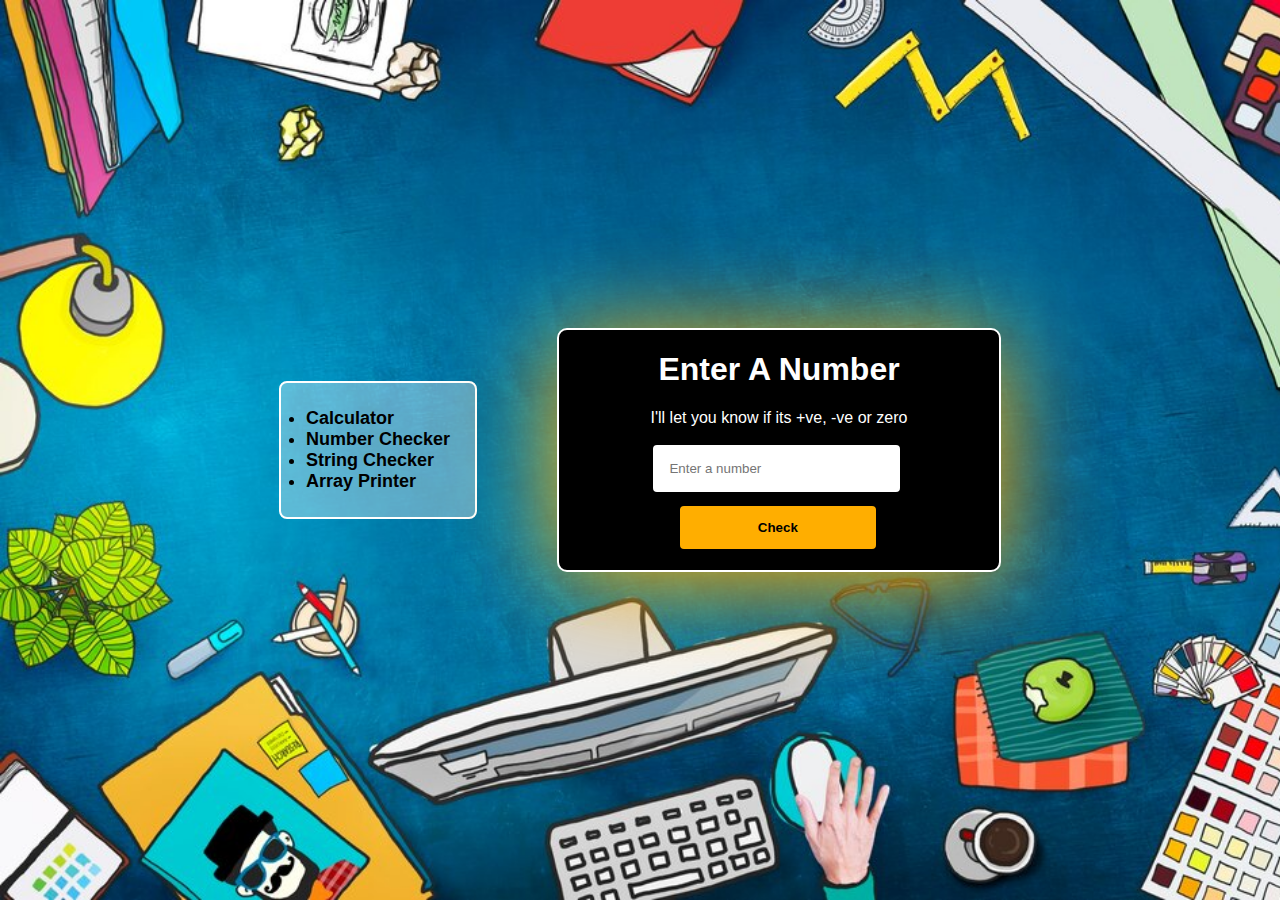
<file: Main/Numberchecker.html>
<!DOCTYPE html>
<html lang="en">

<head>
    <meta charset="UTF-8">
    <meta name="viewport" content="width=device-width, initial-scale=1.0">
    <title>Number Checker</title>
    <link rel="icon" href="images/logo.png">
    <link rel="stylesheet" href="style.css">
</head>

<body>
    <nav>
        <li><a href="Calculator.html">Calculator</a></li>
        <li><a href="Numberchecker.html">Number Checker</a></li>
        <li><a href="StringChecker.html">String Checker</a></li>
        <li><a href="ArrayPrinter.html">Array Printer</a></li>
    </nav>

    <div id="numberchecker">
        <h1 id="heading2">Enter A Number</h1>
        <p>I'll let you know if its +ve, -ve or zero</p>
        <input type="text" id="number" placeholder="Enter a number">
        <br>
        <button type="button" id="Check" onclick="CheckNumber()">Check</button>
        <p id="result" style="color: greenyellow;"></p>
    </div>


</body>
<script>
    function CheckNumber() {
        const number = parseFloat(document.getElementById('number').value);
        const resultElement = document.getElementById('result');

        if (isNaN(number)) {
            resultElement.textContent = "Please Enter a Number!";
        } else if (number > 0) {
            resultElement.textContent = "The number is Positive.";
        } else if (number < 0) {
            resultElement.textContent = "The number is Negative.";
        } else {
            resultElement.textContent = "The number is Zero.";
        }
    }
</script>

</html>
</file>
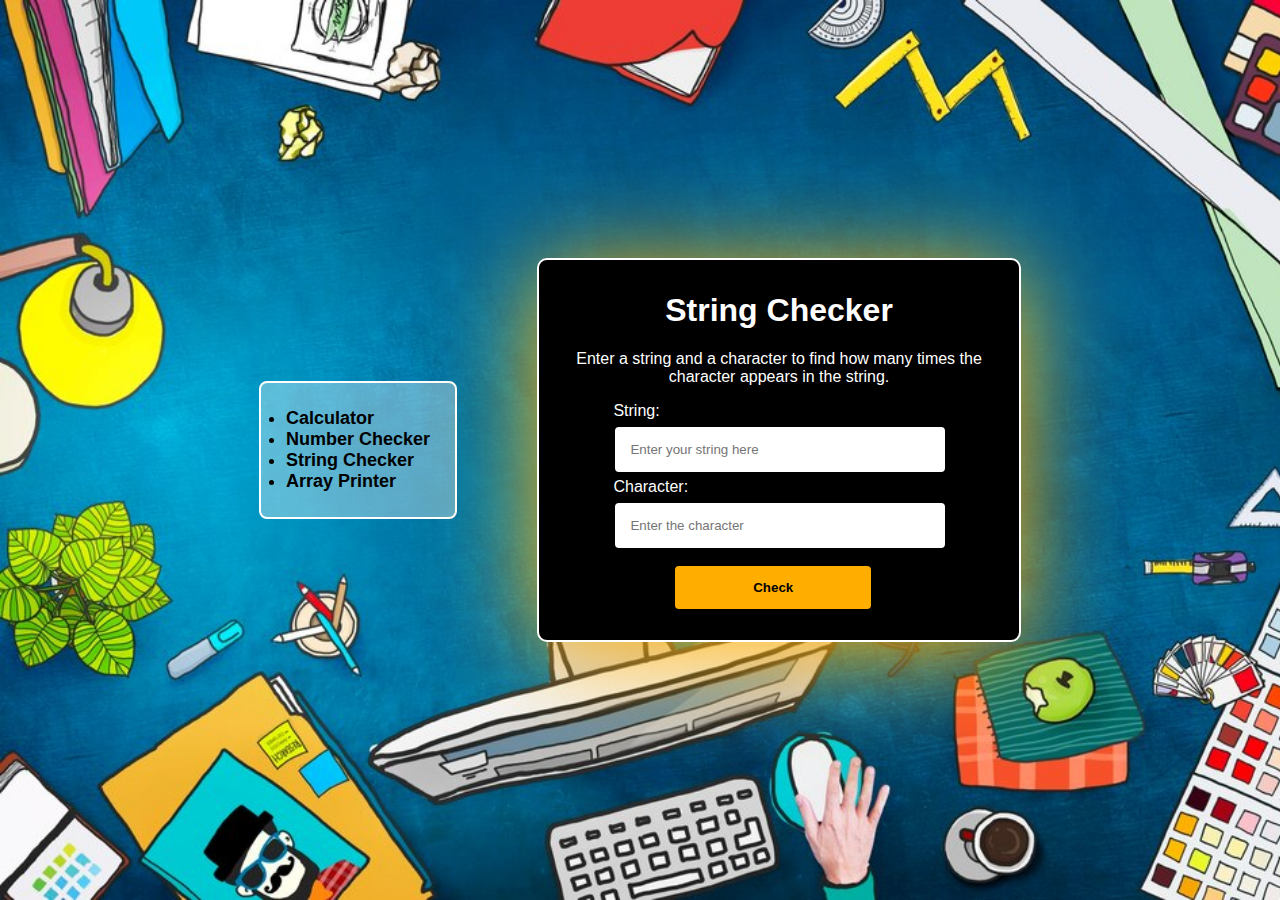
<file: Main/StringChecker.html>
<!DOCTYPE html>
<html lang="en">

<head>
    <meta charset="UTF-8">
    <meta name="viewport" content="width=device-width, initial-scale=1.0">
    <title>String Checker</title>
    <link rel="icon" href="images/logo.png">
    <link rel="stylesheet" href="style.css">
</head>

<body>
    <nav>
        <li><a href="Calculator.html">Calculator</a></li>
        <li><a href="Numberchecker.html">Number Checker</a></li>
        <li><a href="StringChecker.html">String Checker</a></li>
        <li><a href="ArrayPrinter.html">Array Printer</a></li>
    </nav>

    <div id="string">
        <h1 id="heading4">String Checker</h1>
        <p>Enter a string and a character to find how many times the character appears in the string.</p>
        <div id="labelling">
            <label for="inputString">String:</label><br>
            <input type="text" id="inputString" placeholder="Enter your string here">
            <br>
            <label for="searchChar">Character:</label><br>
            <input type="text" id="searchChar" placeholder="Enter the character">
        </div>
        <button id="Check" onclick="check()">Check</button>

        <p id="result"></p>
    </div>

    <script>
        function counter(str, char) {
            let count = 0;
            for (let i = 0; i < str.length; i++) {
                if (str[i] === char) {
                    count++;
                }
            }
            return count;
        }

        function check() {
            const inputString = document.getElementById("inputString").value;
            const searchChar = document.getElementById("searchChar").value;

            if (inputString && searchChar && searchChar.length === 1) {
                const x = counter(inputString, searchChar);
                document.getElementById("result").innerText = `Your character appears ${x} times.`;
            }
            else {
                document.getElementById("result").innerText = "Please provide a valid string and a single character.";
            }
        };
    </script>
</body>


</html>
</file>
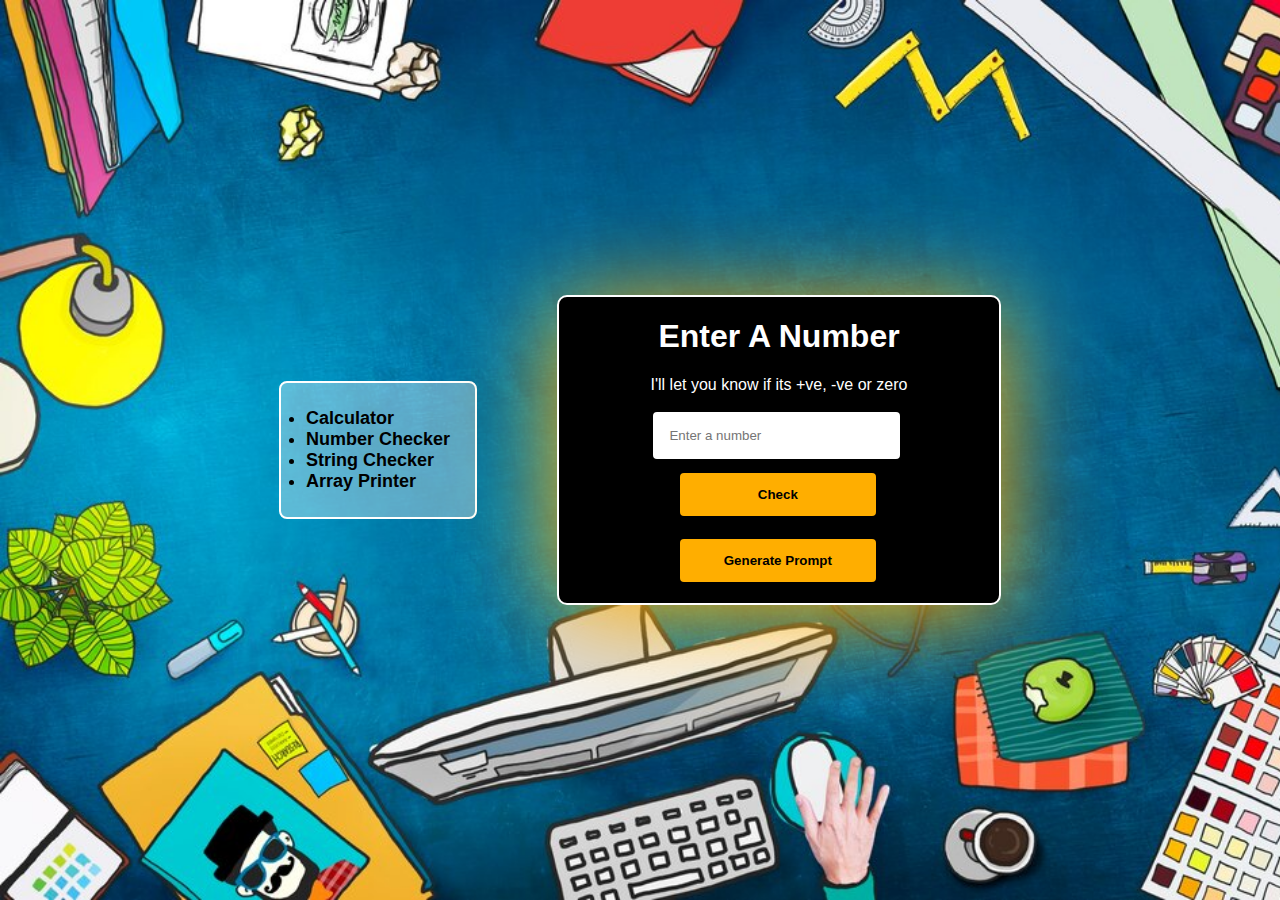
<file: Main/t2-Numberchecker.html>
<!DOCTYPE html>
<html lang="en">

<head>
    <meta charset="UTF-8">
    <meta name="viewport" content="width=device-width, initial-scale=1.0">
    <title>Number Checker</title>
    <link rel="icon" href="images/logo.png">
    <link rel="stylesheet" href="style.css">
</head>

<body>
    <nav>
        <li><a href="t1-Calculator.html">Calculator</a></li>
        <li><a href="t2-Numberchecker.html">Number Checker</a></li>
        <li><a href="t3-StringChecker.html">String Checker</a></li>
        <li><a href="t4-ArrayPrinter.html">Array Printer</a></li>
    </nav>

    <div id="numberchecker">
        <h1 id="heading2">Enter A Number</h1>
        <p>I'll let you know if its +ve, -ve or zero</p>
        <input type="text" id="number" placeholder="Enter a number">
        <br>
        <button type="button" id="Check" onclick="CheckNumber()">Check</button>
        <p id="result" style="color: greenyellow;"></p>
        <button type="button" id="prompt" onclick="promptuser()">Generate Prompt</button>
    </div>


</body>
<script>
    function CheckNumber() {
        const number = parseFloat(document.getElementById('number').value);
        const result = document.getElementById('result');

        if (isNaN(number)) {
            result.textContent = "Please Enter a Number!";
        }
        else if (number > 0) {
            result.textContent = "The number is Positive.";
        }
        else if (number < 0) {
            result.textContent = "The number is Negative.";
        }
        else {
            result.textContent = "The number is Zero.";
        }
    }

    function promptuser() {
        const number = parseFloat(prompt("Enter a Number"));

        if (isNaN(number)) {
            alert("Please Enter a Number!");
        }
        else if (number > 0) {
            alert("The number is Positive.");
        }
        else if (number < 0) {
            alert("The number is Negative.");
        }
        else {
            alert("The number is Zero.");
        }
    }

</script>

</htm
</file>
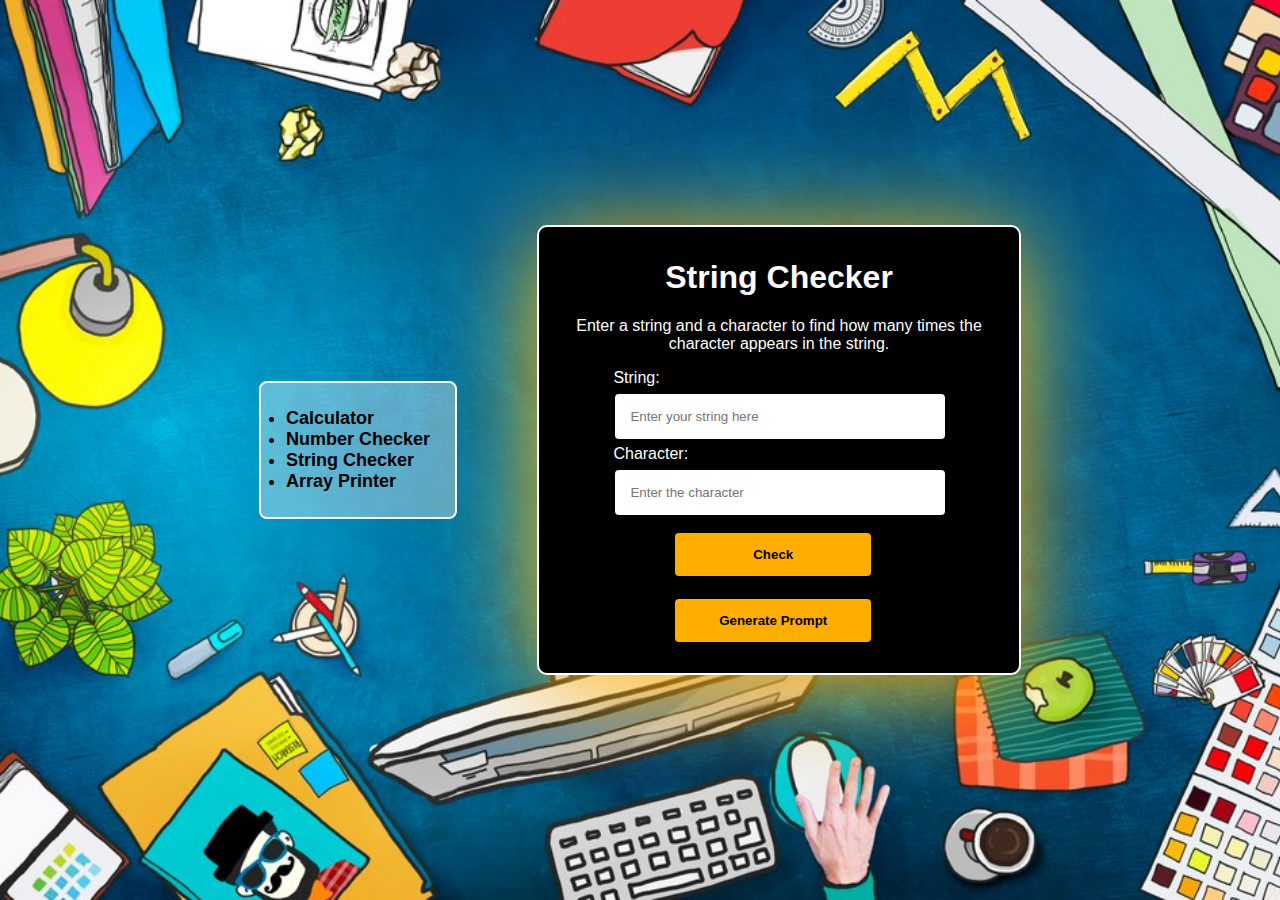
<file: Main/t3-StringChecker.html>
<!DOCTYPE html>
<html lang="en">

<head>
    <meta charset="UTF-8">
    <meta name="viewport" content="width=device-width, initial-scale=1.0">
    <title>String Checker</title>
    <link rel="icon" href="images/logo.png">
    <link rel="stylesheet" href="style.css">
</head>

<body>
    <nav>
        <li><a href="t1-Calculator.html">Calculator</a></li>
        <li><a href="t2-Numberchecker.html">Number Checker</a></li>
        <li><a href="t3-StringChecker.html">String Checker</a></li>
        <li><a href="t4-ArrayPrinter.html">Array Printer</a></li>
    </nav>

    <div id="string">
        <h1 id="heading4">String Checker</h1>
        <p>Enter a string and a character to find how many times the character appears in the string.</p>
        <div id="labelling">
            <label for="inputString">String:</label><br>
            <input type="text" id="inputString" placeholder="Enter your string here">
            <br>
            <label for="searchChar">Character:</label><br>
            <input type="text" id="searchChar" placeholder="Enter the character">
        </div>
        <button id="Check" onclick="check()">Check</button>
        <p id="result"></p>
        <button type="button" id="prompt" onclick="promptuser()">Generate Prompt</button>
    </div>

    <script>
        function counter(str, char) {
            let count = 0;
            for (let i = 0; i < str.length; i++) {
                if (str[i] === char) {
                    count++;
                }
            }
            return count;
        }

        function check() {
            const inputString = document.getElementById("inputString").value;
            const searchChar = document.getElementById("searchChar").value;

            if (inputString && searchChar && searchChar.length === 1) {
                const x = counter(inputString, searchChar);
                document.getElementById("result").innerText = `Your character appears ${x} times.`;
            }
            else {
                document.getElementById("result").innerText = "Incorrect String or Character!";
            }
        };

        function promptuser() {
            const input = prompt("Enter a String");
            const search = prompt("Enter a Character");

            if (input && search && search.length === 1) {
                const x = counter(input, search);
                alert(`Your character appears ${x} times.`);
            }
            else {
                alert("Incorrect String or Character!");
            }
        }
    </script>
</body>


</html>
</file>
<file: Main/style.css>
body {
    font-family: Arial, sans-serif;
    height: 100vh;
    margin: 0;
    display: flex;
    justify-content: center;
    align-items: center;
    background-image: url(images/background.jpg);
    background-size: cover;
}

body image {
    opacity: 0.5;
}

h1 {
    color: #ffffff;
    background-color: #000;
    text-align: center;
    justify-content: flex-start !important;
    text-align: center !important;
    font-size: 2rem;
}

nav {
    border: 2px solid #ffffff;
    border-radius: 8px;
    padding: 25px;
    background-color: #ffffff5c;
    margin-right: 80px;
    gap: 1rem;
    box-shadow: #ffae00;
    font-size: large;
}

nav a {
    color: #000000;
    text-decoration: none;
    font-weight: bold;

}

nav a:hover {
    text-shadow: 0 0 10px #000000;
    color: #ffae00;
    text-decoration: underline;
    font-weight: bold;
    font-size: 1.4rem;
}

.calculator {

    border: 3px solid #ffffff;
    border-radius: 10px;
    padding: 10px;
    width: 340px;
    background-color: #000000;
    box-shadow: 0 10px 100px #ffae00;
}

.display {
    background-color: #000;
    color: #fff;
    font-size: 2rem;
    text-align: right;
    padding: 10px;
    border-radius: 10px;

}

.keys {
    display: grid;
    grid-template-columns: repeat(4, 1fr);
    gap: 4px;
    background-color: #000000;
}

.keys button {
    padding: 20px;
    font-size: 1.2rem;
    border: none;
    outline: none;
    cursor: pointer;
    color: #ffffff;
    background-color: #2d70dd;
    border-radius: 9px;
}

.keys button:hover {
    background-color: #ffffff;
    color: #000000;
}

.keys button.sign {
    background-color: #ffae00;
    color: #ffffff;
}

.keys button.sign:hover {
    background-color: #ffffff;
    color: #000000;
}

.keys button.clear {
    background-color: #ff2313;
    color: #fff;
}

.keys button.clear:hover {
    background-color: #d32f2f;
}

.keys button.equal {
    background-color: #00ff08;
    color: #fff;
    grid-column: span 4;
    text-align: center;
    padding: 10px;
}

.keys button.equal:hover {
    background-color: #ffffff;
    color: #000000;
}

#numberchecker {
    border: 2px solid #ffffff;
    border-radius: 10px;
    overflow: hidden;
    width: 440px;
    box-shadow: 0 10px 100px #ffae00;
    background-color: #000000;

}

#heading2 {
    color: #ffffff;
    background-color: #00000000;
    text-align: center;
    justify-content: flex-start;
    text-align: center;
    font-size: 2rem;
}

p {
    color: #ffffff;
    background-color: #00000000;
    text-align: center;
    justify-content: flex-start;
    text-align: center;
}

#number {
    border: 2px solid #000000;
    border-radius: 6px;
    padding: 16px;
    margin-left: 21%;
    width: 215px;
}

#prompt {
    background-color: #ffae00;
    border: 2px solid #000000;
    border-radius: 6px;
    padding: 14px;
    margin-left: 27%;
    width: 200px;
    margin-bottom: 19px;
    font-weight: bold;
}

#prompt:hover {
    background-color: #ffffff;
}

#Check {
    background-color: #ffae00;
    border: 2px solid #000000;
    border-radius: 6px;
    padding: 14px;
    margin-left: 27%;
    margin-top: 10px;
    width: 200px;
    margin-bottom: 3px;
    font-weight: bold;
}

#Check:hover {
    background-color: #ffffff;
}


#string {
    border: 2px solid #ffffff;
    border-radius: 10px;
    padding: 10px;
    width: 460px;
    box-shadow: 0 10px 100px #ffae00;
    background-color: #000000;
}

#result {
    color: greenyellow;
    margin-top: 10px;
}

#labelling {
    margin-left: 14%;
}

#labelling label {

    color: #ffffff;

}

#labelling input {
    border: 2px solid #000000;
    border-radius: 6px;
    padding: 15px;
    width: 300px;
    margin-bottom: 4px;
    margin-top: 5px;
}

#array {
    border: 2px solid #ffffff;
    border-radius: 10px;
    padding: 20px;
    width: 460px;
    box-shadow: 0 10px 100px #ffae00;
    background-color: #000000;
}

#output {
    color: greenyellow;
    margin-left: 30%;
    margin-top: 10px;
}
</file>
